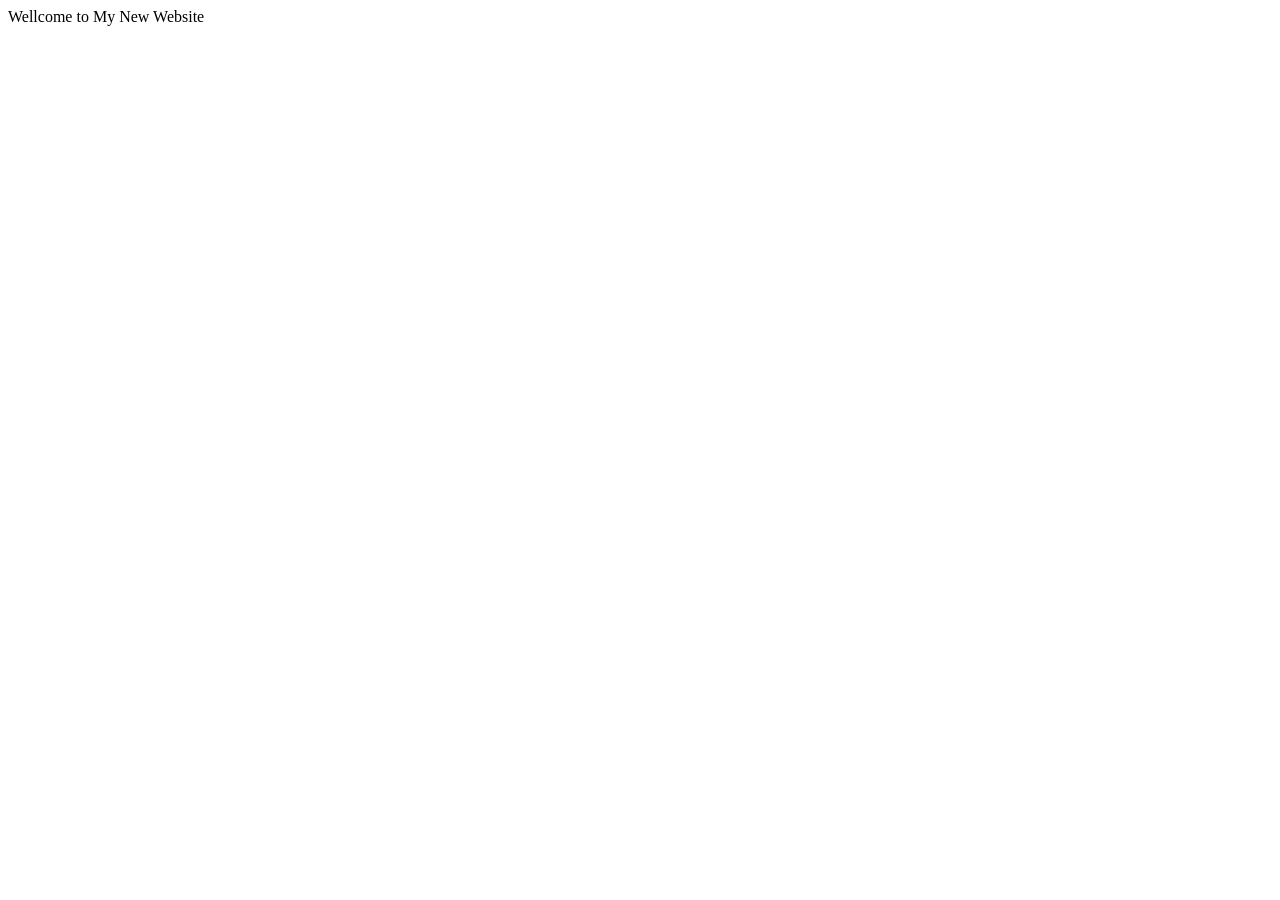
<file: Index.html>
<!DOCTYPE html>
<html lang="en">
<head>
    <meta charset="UTF-8">
    <meta name="viewport" content="width=, initial-scale=1.0">
    <title>Document</title>
</head>
<body>
    Wellcome to My New Website
</body>
</html>
</file>
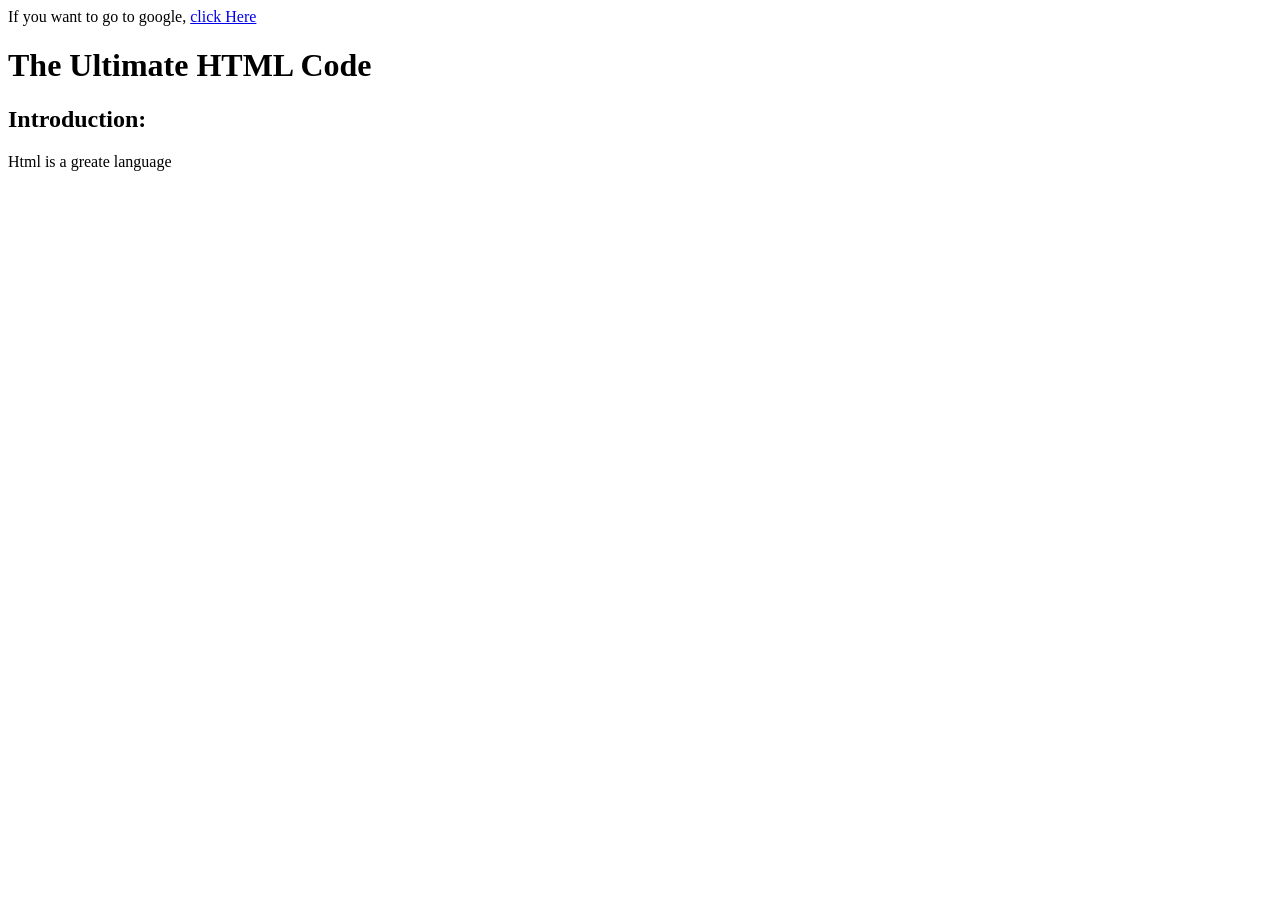
<file: 01_problem.html>
<!DOCTYPE html>
<html lang="en">
<head>
    <meta charset="UTF-8">
    <meta name="viewport" content="width=device-width, initial-scale=1.0">
    <title>Document</title>
</head>
<body>
    If you want to go to google, <a href="http://google.com">click Here</a>

    <h1>The Ultimate HTML Code </h1>
    <h2>Introduction:</h2>
    <p>Html is a greate language</p>
</body>
</html>
</file>
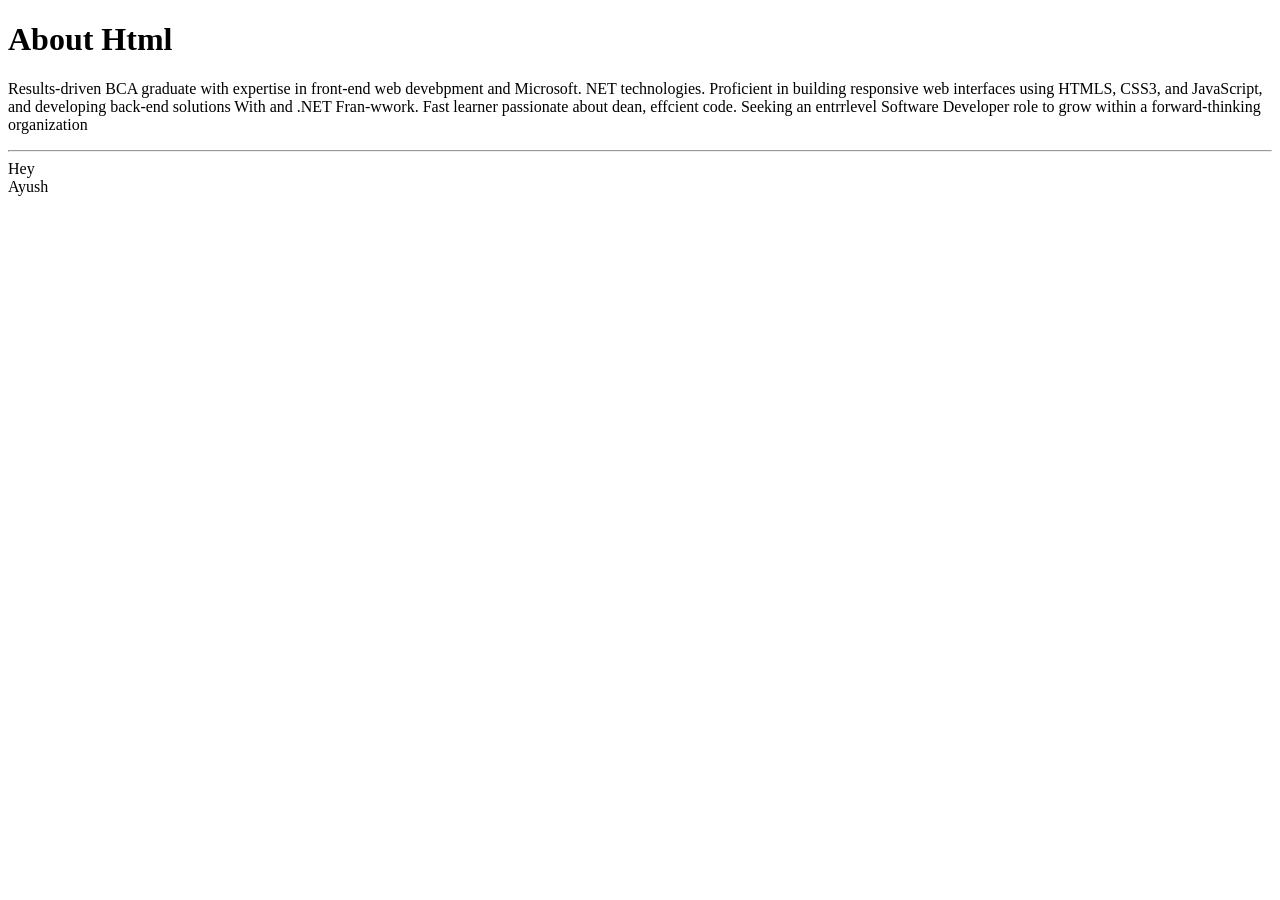
<file: 03_problem.html>
<!DOCTYPE html>
<html lang="en">
<head>
    <meta charset="UTF-8">
    <meta name="viewport" content="width=device-width, initial-scale=1.0">
    <title>Html Book</title>
</head>
<body>
    <h1>About Html</h1>
    <p>Results-driven BCA graduate with expertise in front-end web devebpment and Microsoft. NET technologies. Proficient in
building responsive web interfaces using HTMLS, CSS3, and JavaScript, and developing back-end solutions With and .NET
Fran-wwork. Fast learner passionate about dean, effcient code. Seeking an entrrlevel Software Developer role to grow within
a forward-thinking organization</p>
<hr>
<span>Hey</span><br><span>Ayush</span>
</body>
</html>
</file>
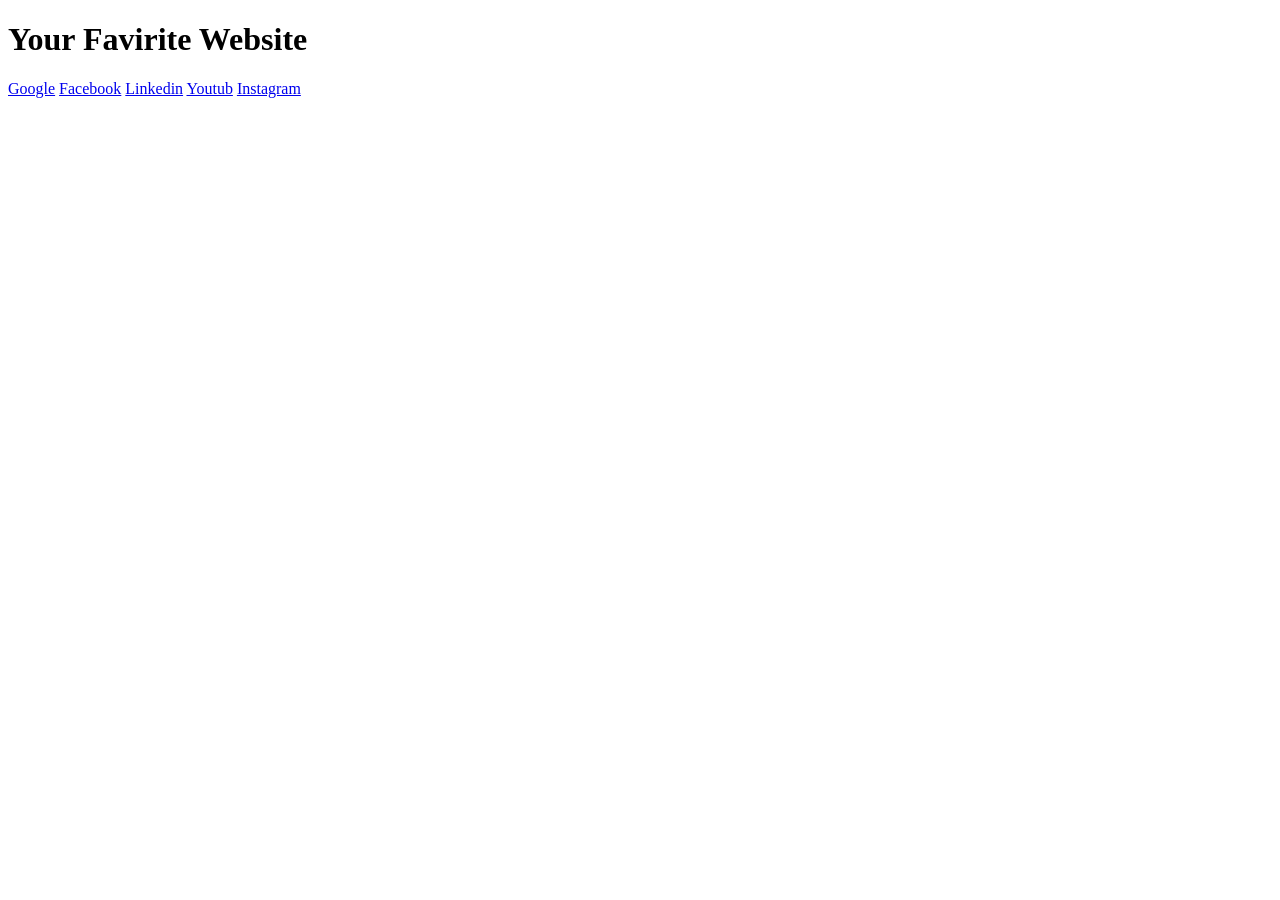
<file: 05_Problem.html>
<!DOCTYPE html>
<html lang="en">
<head>
    <meta charset="UTF-8">
    <meta name="viewport" content="width=device-width, initial-scale=1.0">
    <title>Document</title>
</head>
<body>
    <h1>Your Favirite Website</h1>
    <a href="https://google.com" target="_blank">Google</a>
    <a href="https://facebook.com" target="_blank">Facebook</a>
    <a href="https://linkedin.com" target="_blank">Linkedin</a>
    <a href="https://youtub.com" target="_blank">Youtub</a>
    <a href="https://instagram.com" target="_blank">Instagram</a>
</body>
</html>
</file>
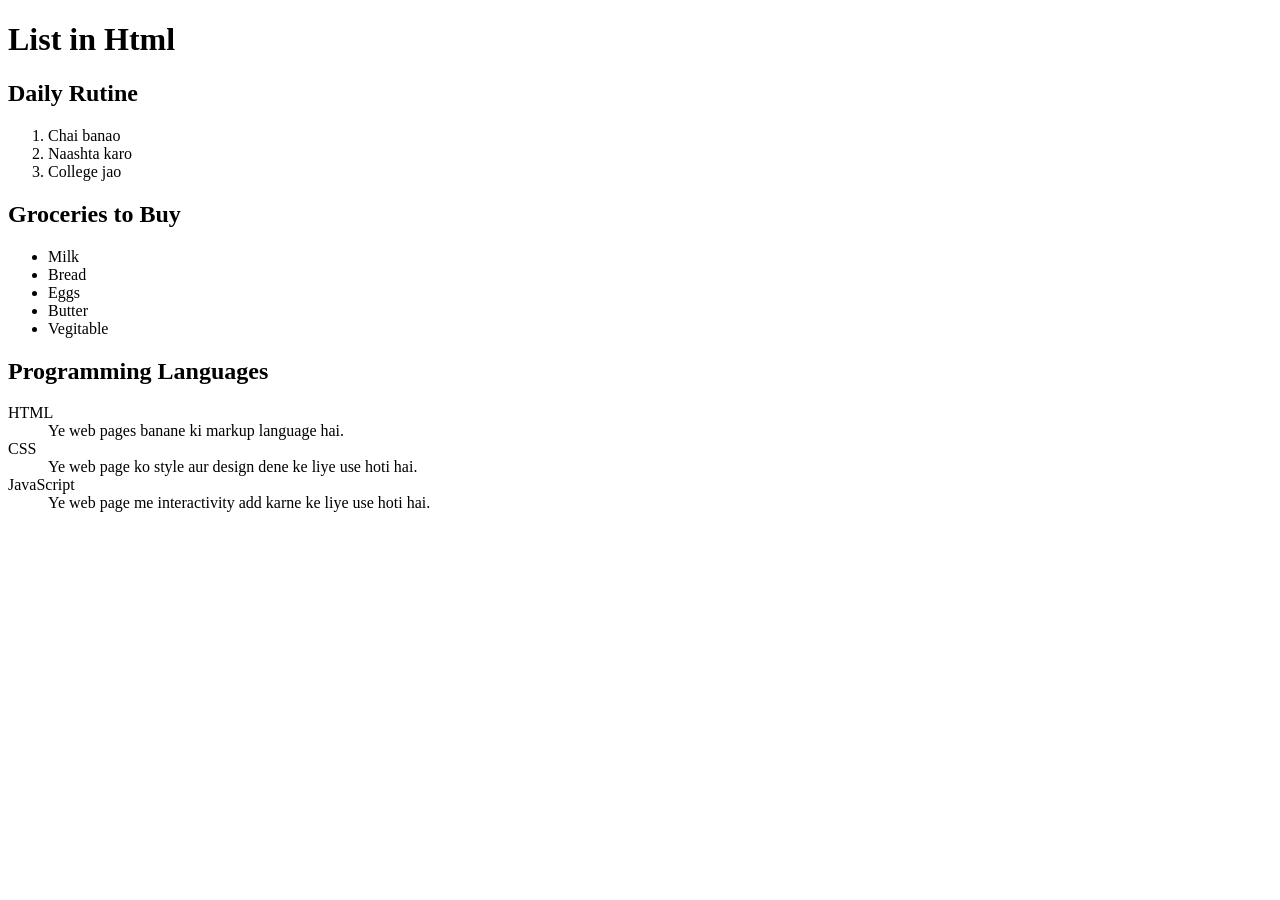
<file: 06_problem.html>
<!DOCTYPE html>
<html lang="en">
<head>
    <meta charset="UTF-8">
    <meta name="viewport" content="width=device-width, initial-scale=1.0">
    <title>Lists - Html</title>
</head>
<body>
    <h1>List in Html</h1>
    <h2>Daily Rutine</h2>

    <!-- Ordered List -->
     <ol>
        <li>Chai banao</li>
        <li>Naashta karo</li>
        <li>College jao</li>
     </ol>
     <h2>Groceries to Buy</h2>

    <!-- Unordered List -->
     <ul>
        <li>Milk</li>
        <li>Bread</li>
        <li>Eggs</li>
        <li>Butter</li>
        <li>Vegitable</li>
     </ul>
     <h2>Programming Languages</h2>
     <!-- Definition List -->
      <dl>
  <dt>HTML</dt>
  <dd>Ye web pages banane ki markup language hai.</dd>

  <dt>CSS</dt>
  <dd>Ye web page ko style aur design dene ke liye use hoti hai.</dd>

  <dt>JavaScript</dt>
  <dd>Ye web page me interactivity add karne ke liye use hoti hai.</dd>
</dl>
</body>
</html>
</file>
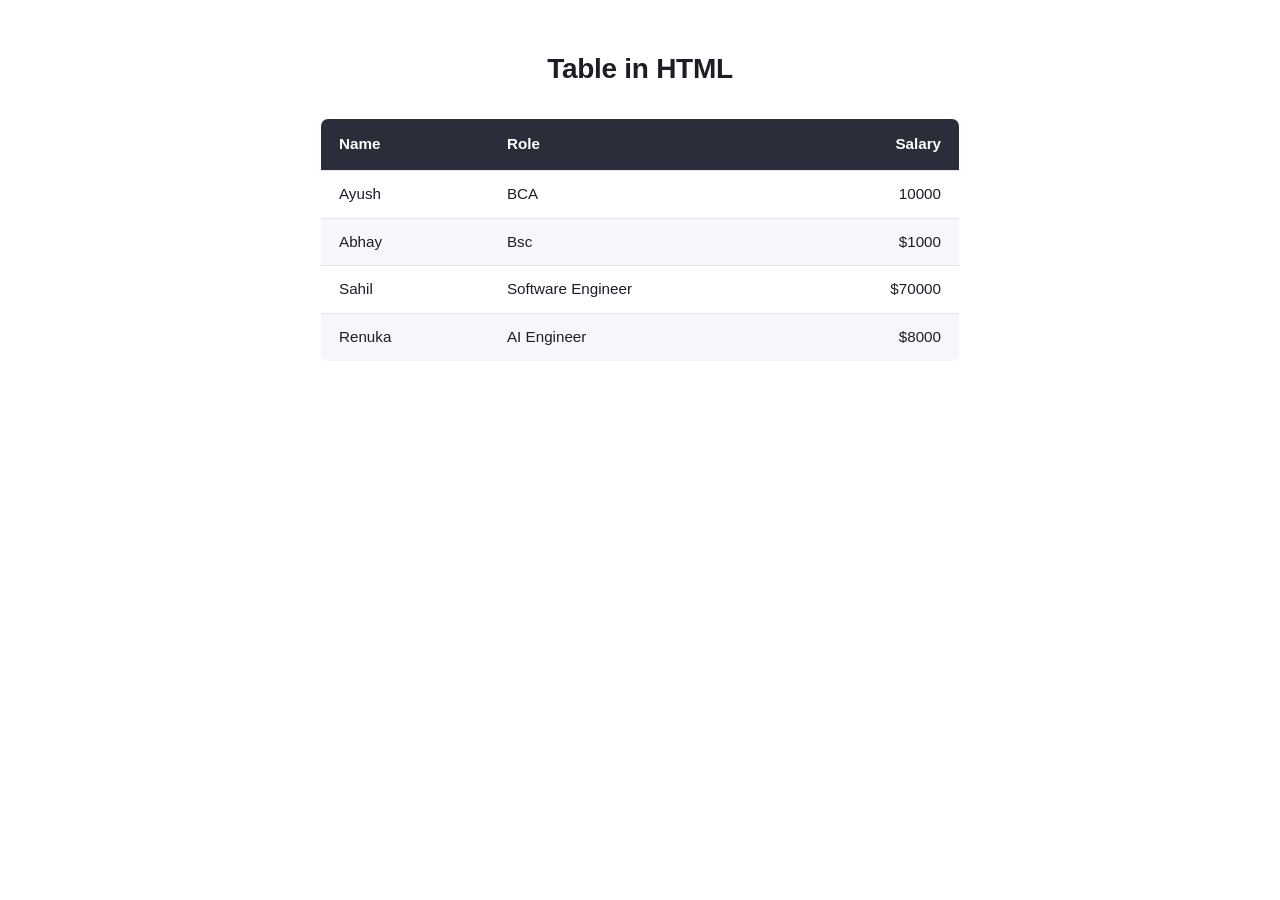
<file: 07_table.html>
<!DOCTYPE html>
<html lang="en">
<head>
    <meta charset="UTF-8">
    <meta name="viewport" content="width=device-width, initial-scale=1.0">
    <title>Table - HTML</title>
    <style>
        /* ===========================================================
   Table styling
   Palette: deep slate header, soft zebra rows, single blue accent
   Type: system sans-serif throughout
   =========================================================== */

:root {
    --color-bg: #FFFFFF;
    --color-head-bg: #2B2E3A;
    --color-head-text: #FFFFFF;
    --color-row-alt: #F6F7FB;
    --color-border: #E2E4EA;
    --color-ink: #1C1E26;
    --color-accent: #3A6FF7;

    --font-body: -apple-system, BlinkMacSystemFont, 'Segoe UI', Helvetica, Arial, sans-serif;
}

* {
    box-sizing: border-box;
}

body {
    margin: 0;
    padding: 48px 24px;
    font-family: var(--font-body);
    color: var(--color-ink);
    background: var(--color-bg);
    line-height: 1.5;
}

h1 {
    font-size: 1.75rem;
    font-weight: 700;
    letter-spacing: -0.01em;
    margin: 0 0 28px;
    text-align: center;
}

table {
    width: 100%;
    max-width: 640px;
    margin: 0 auto;
    border-collapse: collapse;
    border: 1px solid var(--color-border);
    border-radius: 8px;
    overflow: hidden;
}

thead th {
    background: var(--color-head-bg);
    color: var(--color-head-text);
    text-align: left;
    font-weight: 600;
    font-size: 0.95rem;
    padding: 14px 18px;
}

tbody td {
    padding: 12px 18px;
    font-size: 0.95rem;
    border-top: 1px solid var(--color-border);
}

tbody tr:nth-child(even) {
    background: var(--color-row-alt);
}

tbody tr:hover {
    background: #EDF2FF;
}

/* Salary column right-aligned since it's numeric */
td:last-child,
th:last-child {
    text-align: right;
}

/* ---------------- Responsive ---------------- */

@media (max-width: 480px) {
    body {
        padding: 32px 12px;
    }

    thead th,
    tbody td {
        padding: 10px 12px;
        font-size: 0.85rem;
    }
}
    </style>
</head>
<body>
    <h1>Table in HTML</h1>
    <table>
        <!-- Heade of the table -->
        <thead>
            <tr>
                <th>Name</th>
                <th>Role</th>
                <th>Salary</th>
            </tr>
        </thead>
        <!-- Tqble of the body -->
        <tbody>
            <tr>
                <td>Ayush</td>
                <td>BCA</td>
                <td>10000</td>
            </tr>
            <tr>
                <td>Abhay</td>
                <td>Bsc</td>
                <td>$1000</td>
            </tr>
            <tr>
                <td>Sahil</td>
                <td>Software Engineer</td>
                <td>$70000</td>
            </tr>
            <tr>
                <td>Renuka</td>
                <td>AI Engineer</td>
                <td>$8000</td>
            </tr>
        </tbody>
    </table>
</body>
</html>
</file>
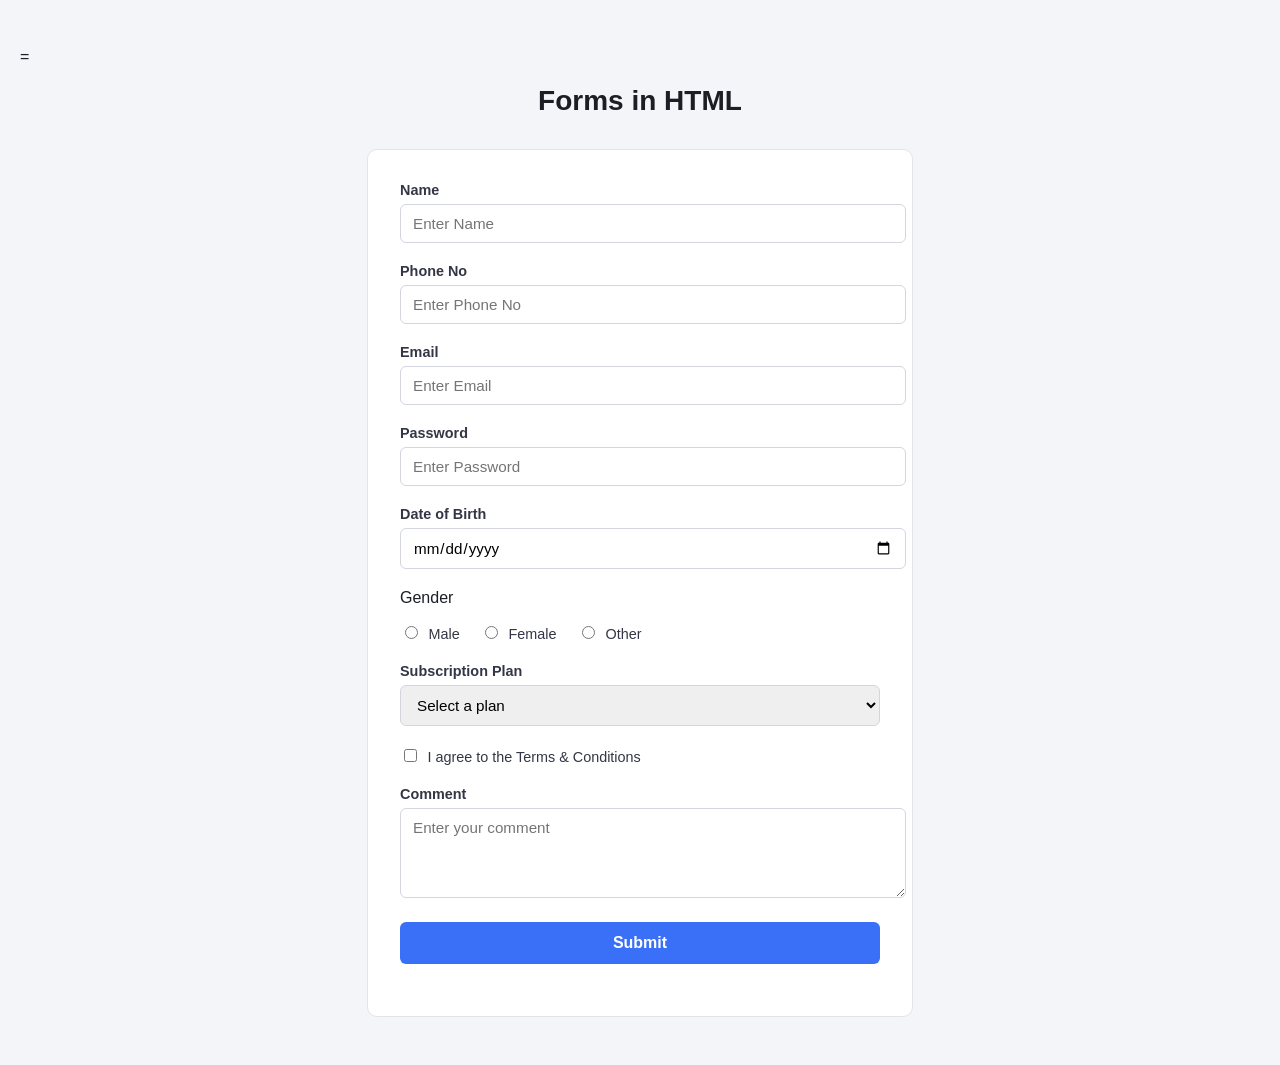
<file: 08_Forms.html>
<!DOCTYPE html>
<html lang="en">
<head>
    <meta charset="UTF-8">
    <meta name="viewport" content="width=device-width, initial-scale=1.0">
    <title>HTML Forms</title>
    <style>
        <style>
    * {
        box-sizing: border-box;
    }

    body {
        margin: 0;
        padding: 48px 20px;
        font-family: -apple-system, BlinkMacSystemFont, 'Segoe UI', sans-serif;
        background: #F4F5F8;
        color: #1C1E26;
    }

    h1 {
        text-align: center;
        font-size: 1.75rem;
        margin-bottom: 32px;
    }

    form {
        max-width: 480px;
        margin: 0 auto;
        background: #FFFFFF;
        border: 1px solid #E2E4EA;
        border-radius: 10px;
        padding: 32px;
    }

    form > div {
        margin-bottom: 20px;
    }

    label {
        display: block;
        font-size: 0.9rem;
        font-weight: 600;
        margin-bottom: 6px;
        color: #333644;
    }

    input[type="text"],
    input[type="email"],
    input[type="password"],
    input[type="date"],
    select,
    textarea {
        width: 100%;
        padding: 10px 12px;
        font-size: 0.95rem;
        border: 1px solid #D3D6DE;
        border-radius: 6px;
        font-family: inherit;
    }

    input:focus,
    select:focus,
    textarea:focus {
        outline: none;
        border-color: #3A6FF7;
        box-shadow: 0 0 0 3px rgba(58, 111, 247, 0.15);
    }

    input[type="radio"],
    input[type="checkbox"] {
        margin-right: 6px;
    }

    input[type="radio"] + label,
    input[type="checkbox"] + label {
        display: inline;
        font-weight: 400;
        margin-right: 16px;
    }

    textarea {
        resize: vertical;
    }

    button[type="submit"] {
        width: 100%;
        padding: 12px;
        background: #3A6FF7;
        color: #FFFFFF;
        border: none;
        border-radius: 6px;
        font-size: 1rem;
        font-weight: 600;
        cursor: pointer;
    }

    button[type="submit"]:hover {
        background: #2C5AD6;
    }
</style>
    </style>
</head>
<body>=
   <h1>Forms in HTML</h1>
<form action="/submit.php">
    <div>
        <label for="name">Name</label>
        <input id="name" type="text" placeholder="Enter Name">
    </div>

    <div>
        <label for="phone-no">Phone No</label>
        <input id="phone-no" type="text" placeholder="Enter Phone No">
    </div>
<!-- Email Input -->
    <div>
        <label for="email">Email</label>
        <input id="email" type="email" placeholder="Enter Email">
    </div>
<!-- Password Input -->
    <div>
        <label for="password">Password</label>
        <input id="password" type="password" placeholder="Enter Password">
    </div>
<!-- Date Input -->
    <div>
        <label for="dob">Date of Birth</label>
        <input id="dob" type="date">
    </div>
<!-- Dropdown (select input) for Gender -->
    <div>
        <p>Gender</p>
        <input id="male" type="radio" name="gender" value="male">
        <label for="male">Male</label>

        <input id="female" type="radio" name="gender" value="female">
        <label for="female">Female</label>

        <input id="other" type="radio" name="gender" value="other">
        <label for="other">Other</label>
    </div>
<!-- Radio button for subscription plan -->
    <div>
        <label for="subscription">Subscription Plan</label>
        <select id="subscription" name="subscription">
            <option value="">Select a plan</option>
            <option value="basic">Basic</option>
            <option value="standard">Standard</option>
            <option value="premium">Premium</option>
        </select>
    </div>
<!-- Checkbox for agrring to terms -->
    <div>
    <input id="terms" type="checkbox" name="terms" value="accepted">
    <label for="terms">I agree to the Terms & Conditions</label>
</div> 

<!-- Textarea for Comments -->
    <div>
        <label for="comment">Comment</label>
        <textarea id="comment" name="comment" rows="4" placeholder="Enter your comment"></textarea>
    </div>

    <div>
        <button type="submit">Submit</button>
    </div>
</form>
</body>
</html>
</file>
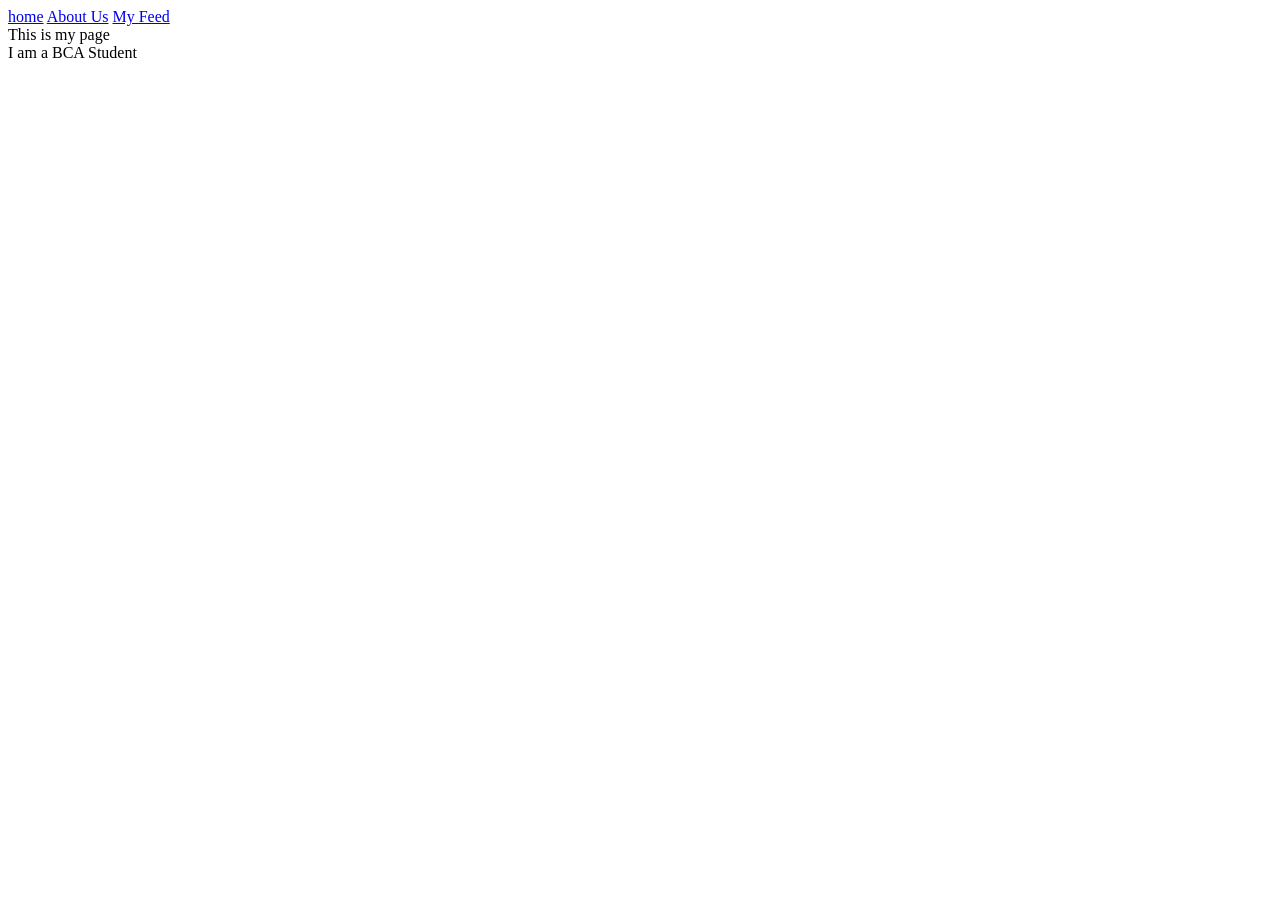
<file: Layout.html>
<!DOCTYPE html>
<html lang="en">
<head>
    <meta charset="UTF-8">
    <meta name="viewport" content="width=device-width, initial-scale=1.0">
    <title>Blog Page</title>
</head>
<body>
    <header>
        <nav>
            <a href="/home">home</a>
            <a href="/about.html">About Us</a>
            <a href="https.//google.com" target="_blank">My Feed </a>

        </nav>
    </header>
    <footer>This is my page</footer>
    <div>I am a BCA Student</div>
    
</body>
</html>
</file>
